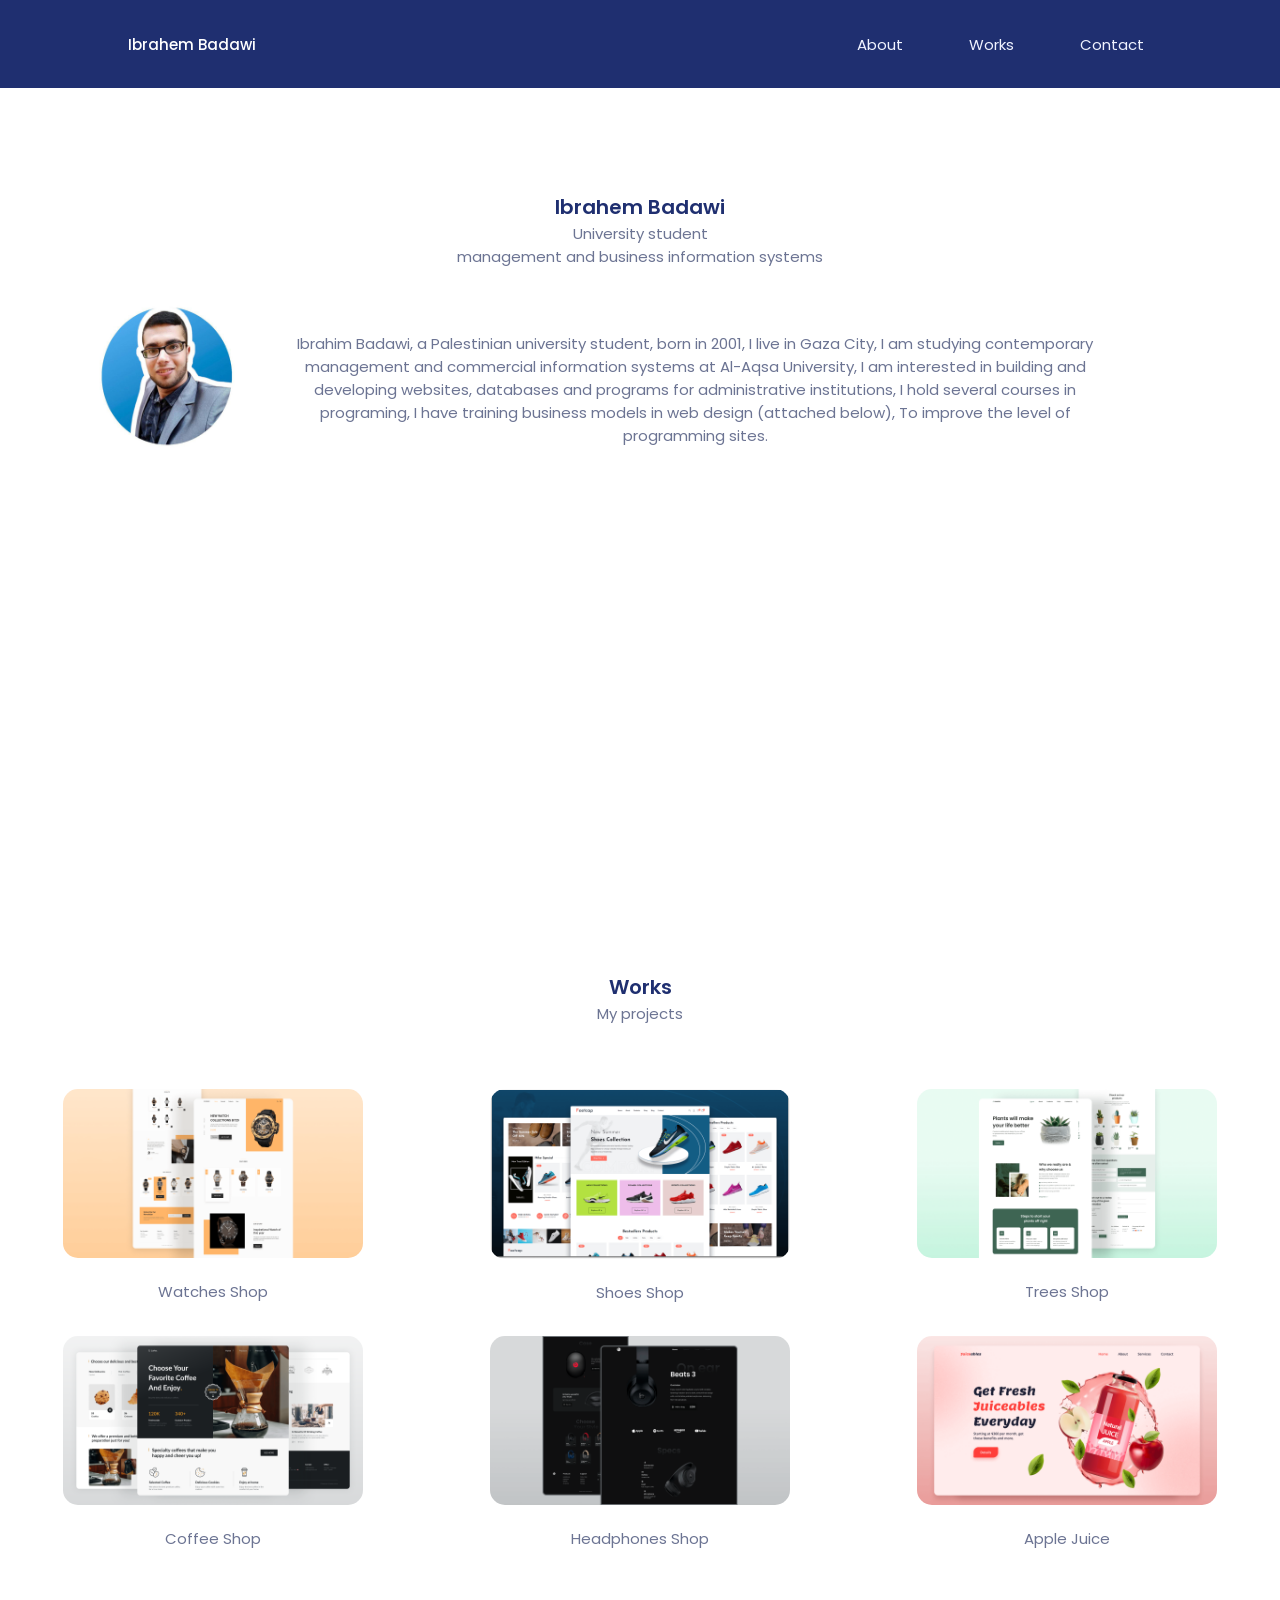
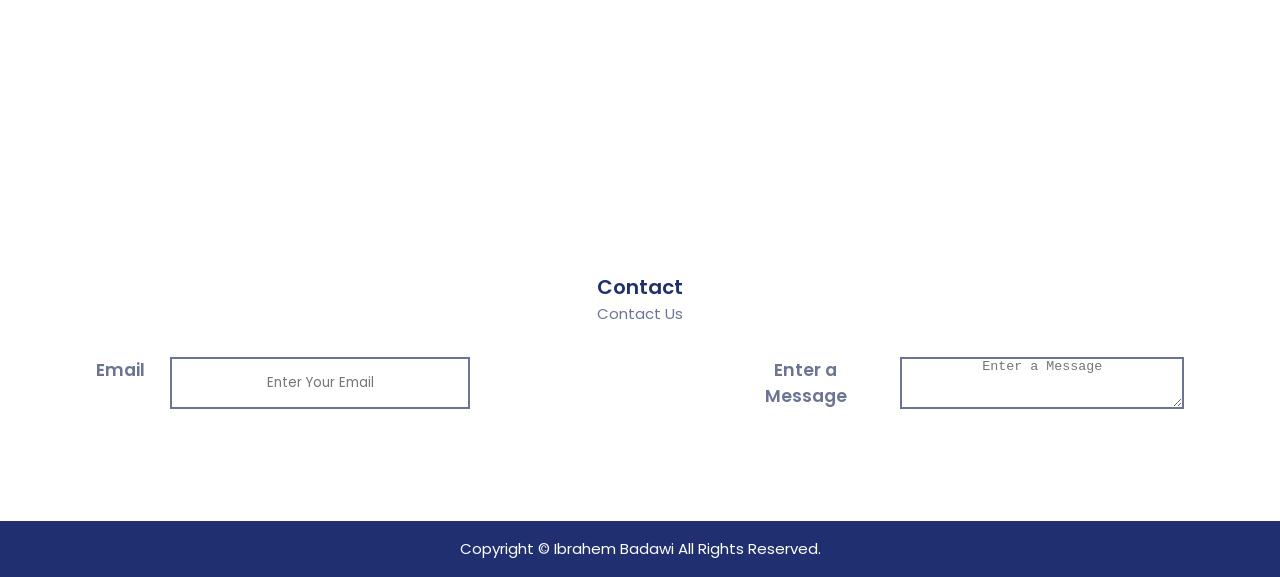
<file: index.html>
<!DOCTYPE html>
<html lang="en">
<head>
    <meta charset="UTF-8">
    <meta http-equiv="X-UA-Compatible" content="IE=edge">
    <meta name="viewport" content="width=device-width, initial-scale=1.0">
    <!--google font-->
    <link rel="preconnect" href="https://fonts.googleapis.com">
    <link rel="preconnect" href="https://fonts.gstatic.com" crossorigin>
    <link href="https://fonts.googleapis.com/css2?family=Poppins:wght@300;400;500;600;700;800;900&display=swap"
        rel="stylesheet">
    <!--CSS-->
    <link rel="shortcut icon" href="img/Ibrahem.jpg" type="image/x-icon">
    <link rel="stylesheet" href="style.css">
    <title>Ibrahem Badawi</title>
</head>
<body>
    <header class="header">
        <nav class="nav container">
            <a href="#" class="nav__logo">
                Ibrahem Badawi
            </a>

            <div class="nav__menu">
                <ul class="nav__list">
                    <li class="nav__item">
                        <a href="#about" class="nav__link">
                            <span>About</span>
                        </a>
                    </li>
            
                    <li class="nav__item">
                        <a href="#works" class="nav__link">
                            <span>Works</span>
                        </a>
                    </li>

                    <li class="nav__item">
                        <a href="#contact" class="nav__link">
                            <span>Contact</span>
                        </a>
                    </li>
                </ul>
            </div>
        </nav>
    </header>
    <section class="about" id="about">
            <div class="detail">
                <h2 class="section__title">Ibrahem Badawi</h2>
                <span>University student <br> management and business information systems</span>
            </div>
            <div class="details">
                <div class="detail__img">
                    <img src="img/photo_2022-12-18_15-21-32.jpg" alt="">
                </div>
                <p>
                    Ibrahim Badawi, a Palestinian university student, born in 2001, I live in Gaza City, I am studying contemporary
                    management and commercial information systems at Al-Aqsa University, I am interested in building and developing
                    websites, databases and programs for administrative institutions, I hold several courses in programing, I have training business models in web design
                    (attached below), To improve the level of programming sites.
                </p>
            </div>
    </section>

    <section class="works" id="works">
        <div class="detail">
            <h2 class="section__title">Works</h2>
            <span>My projects</span>
        </div>
        <div class="projects">
            <div class="project">
                <figure>
                    <img src="img/home.png" alt="Watches Shop" width="300px" height="250">
                    <br>
                    <figcaption>Watches Shop</figcaption>
                </figure>
            </div>

            <div class="project">
                <figure>
                    <img src="img/desktop.png" alt="Shoes Shop" width="300px" height="250">
                    <br>
                    <figcaption>Shoes Shop</figcaption>
                </figure>
            </div>

            <div class="project">
                <figure>
                    <img src="img/preview (3).png" alt="Trees Shop" width="300px" height="250">
                    <br>
                    <figcaption>Trees Shop</figcaption>
                </figure>
            </div>

            <div class="project">
                <figure>
                    <img src="img/preview (7).png" alt="Coffee Shop" width="300px" height="250">
                    <br>
                    <figcaption>Coffee Shop</figcaption>
                </figure>
            </div>

            <div class="project">
                <figure>
                    <img src="img/preview.png" alt="Headphones Shop" width="300px" height="250">
                    <br>
                    <figcaption>Headphones Shop</figcaption>
                </figure>
            </div>

            <div class="project">
                <figure>
                    <img src="img/preview1.png" alt="Apple Juice" width="300px" height="250">
                    <br>
                    <figcaption>Apple Juice</figcaption>
                </figure>
            </div>
        </div>
    </section>

    <section class="contact" id="contact">
        <div class="detail">
            <h2 class="section__title">Contact</h2>
            <span>Contact Us</span>

            <form action="" method="post">
                <div class="input">
                    <label for="input">
                        <h3>Email</h3>
                    </label>
                    <input type="email" name="input" placeholder="Enter Your Email">
                </div>

                <div class="message">
                    <label for="message">
                        <h3>Enter a Message</h3>
                    </label>
                    <textarea name="message" id="message" placeholder="Enter a Message"></textarea>
                </div>
            </form>
        </div>
    </section>

    <footer class="footer">
        <p>Copyright &copy; Ibrahem Badawi All Rights Reserved.</p>
    </footer>
</body>
</html>
</file>
<file: style.css>
:root {
    --header-height: 3.5rem;
    /*colors*/
    --first-color: hsl(228, 66%, 53%);
    --first-color-alt: hsl(228, 66%, 47%);
    --first-color-light: hsl(228, 62%, 59%);
    --first-color-lighten: hsl(228, 100%, 97%);
    --second-color: hsl(25, 83%, 53%);
    --title-color: hsl(228, 57%, 28%);
    --text-color: hsl(228, 15%, 50%);
    --text-color-light: hsl(228, 12%, 75%);
    --border-color: hsl(228, 99%, 98%);
    --body-color: #fff;
    --container-color: #fff;


    /*font*/
    --body-font: 'Poppins', sans-serif;
    --biggest-font-size: 2.25rem;
    --h1-font-size: 1.5rem;
    --h2-font-size: 1.25rem;
    --h3-font-size: 1rem;
    --normal-font-size: .938rem;
    --small-font-size: .813rem;
    --smaller-font-size: .75rem;

    /*font weight*/
    --font-medium: 500;
    --font-semi-bold: 600;

    /*z-index*/
    --z-tooltip: 10;
    --z-fixed: 100;
}

*{
    box-sizing: border-box;
    padding: 0;
    margin: 0;
}
html {
    scroll-behavior: smooth;
}
body {
    font-family: var(--body-font);
    font-size: var(--normal-font-size);
    background-color: var(--body-color);
    color: var(--text-color);
    transition: .3s;
}

h1,
h2,
h3 {
    color: var(--title-color);
    font-weight: var(--font-semi-bold);
}

ul {
    list-style: none;
}

a {
    text-decoration: none;
}

img {
    max-width: 100%;
    height: auto;
}

input,
button {
    font-family: var(--body-font);
    outline: none;
    border: none;
}

/*Reusabe css classes*/
.container {
    max-width: 1024px;
    margin-left: auto;
    margin-right: auto;
}

.grid {
    display: grid;
}

.section {
    padding: 4rem 0 2rem;
}
.section__title {
    font-size: var(--h2-font-size);
}

.section__title span {
    color: var(--second-color);
}

.section__subtitle {
    display: block;
    font-size: var(--small-font-size);
    color: var(--second-color);
}

.main {
    overflow: hidden;
    /*For SCROLL REVEAL ANIMAITION*/
}

/*Header & Nav*/
.header {
    position: fixed;
    top: 0;
    left: 0;
    width: 100%;
    background-color: var(--title-color);
    z-index: var(--z-fixed);
    padding: 1rem 2rem;
    transition: .4s;
}
.nav{
    height: var(--header-height);
    display: flex;
    justify-content: space-between;
    align-items: center;
}
.nav__list{
    display: flex;
    justify-content: space-between;
    align-items: center;
}
.nav__link{
    color: var(--first-color-lighten);
    display: flex;
    margin-left: 50px;
    padding: .5rem;
    border-radius: 50%;
    transition: .4s;
}
.nav__link:hover{
    color: var(--text-color-light);
}
.nav__logo{
    color: #fff;
    display: inline-flex;
    align-items: center;
    column-gap: .25rem;
    font-weight: var(--font-medium);
    transition: .3s;
}

/*about*/
.about{
    margin-top: var(--header-height);
    height: calc(100vh - var(--header-height));
    text-align: center;
    align-items: center;
    padding: 4rem 0 0rem;
    margin-top: 10%;
}
.about h2{
    text-align: center;
}
.details{
    display: flex;
    padding: 0 6rem;
}
.detail__img{
    width: 50%;
}
.about img{
    margin-top: 2rem;
    width: 150px;
    height: 150px;
    border-radius: 30%;
}
.about p{
    margin-top: 4rem;
    padding: 0 4rem 0 2rem;
}

/*works*/
.works{
    height: 100vh;
    text-align: center;
    align-items: center;
    
}
.projects{
    display: grid;
    grid-template-columns: repeat(3, 1fr);
    padding: 2rem 0 ;
}
.project{
    border-radius: 15px;
    margin-top: 2rem;
    transition: .3s;
    overflow: hidden;
}
.project img{
    border-radius: 15px;
    transition: .3s;

}
.project:hover img{
    cursor: pointer;
    transform: scale(1.1);
}
figcaption{
    margin-top: 1rem;
}

/*contact*/

.detail{
    text-align: center;
    align-items: center;
}
form{
    display: grid;
    grid-template-columns: repeat(2, 1fr);
    padding: 2rem 0 ;
}
.input, .message{
    display: flex;
    padding: 0 6rem;
}
label{
    color: var(--text-color);
}
label h3{
    color: var(--text-color);
    margin-right: 25px;
}
input{
    width: 300px;
    border: 2px solid var(--text-color);
    text-align: center;
}
textarea{
    width: 300px;
    border: 2px solid var(--text-color);
    text-align: center;
    outline: none;
}



/*footer*/
footer{
    height: var(--header-height);
    background-color: var(--title-color);
    z-index: var(--z-fixed);
    padding: 1rem 2rem;
    text-align: center;
    align-items: center;
    transition: .4s;
    margin-top: 5rem;
}
footer p{
    color: #fff;
}
</file>
